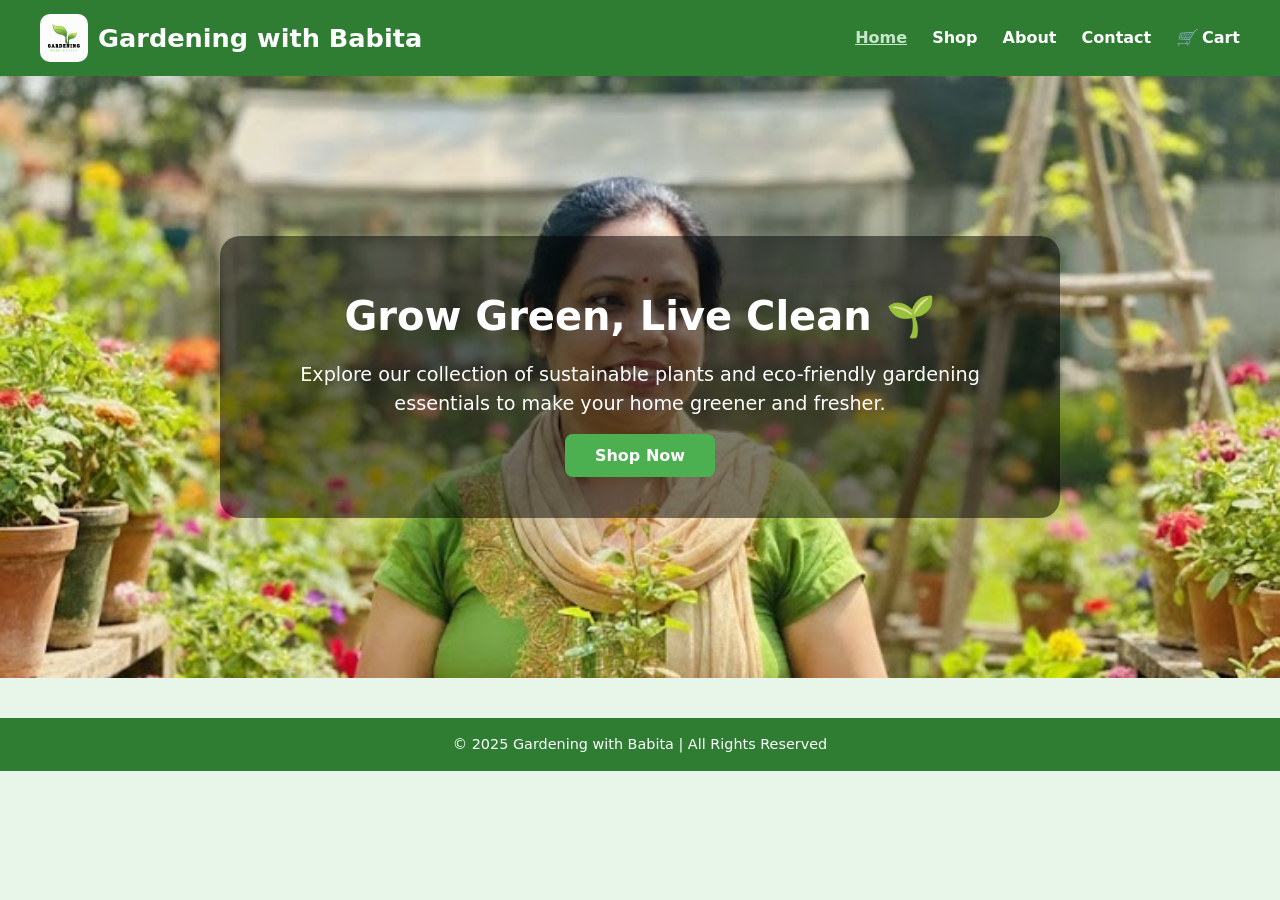
<file: garden/index.html>
<!doctype html>
<html lang="en">
<head>
  <meta charset="utf-8" />
  <meta name="viewport" content="width=device-width, initial-scale=1" />
  <title>Gardening with Babita</title>
  <meta name="description" content="Homegrown plants by Babita — sustainably grown, hand-picked & delivered." />
  <link rel="stylesheet" href="style.css" />
</head>

<body>
  <!-- ===== HEADER ===== -->
  <header>
    <div class="brand">
      <img src="image/Gemini_Generated_Image_5pinpu5pinpu5pin.png" alt="Gardening with Babita Logo" class="logo">
      <h1>Gardening with Babita</h1>
    </div>
    <nav class="navbar">
      <a href="index.html" class="active">Home</a>
      <a href="shop.html">Shop</a>
      <a href="about.html">About</a>
      <a href="contact.html">Contact</a>
      <a href="cart.html"><i>🛒</i> Cart</a>
    </nav>
  </header>

  <!-- ===== HERO SECTION ===== -->
  <section class="hero-bg">
    <div class="overlay">
      <h2>Grow Green, Live Clean 🌱</h2>
      <p>Explore our collection of sustainable plants and eco-friendly gardening essentials to make your home greener and fresher.</p>
      <a href="shop.html" class="btn">Shop Now</a>
    </div>
  </section>

  <!-- ===== FOOTER ===== -->
  <footer>
    <p>© 2025 Gardening with Babita | All Rights Reserved</p>
  </footer>
</body>
</html>
</file>
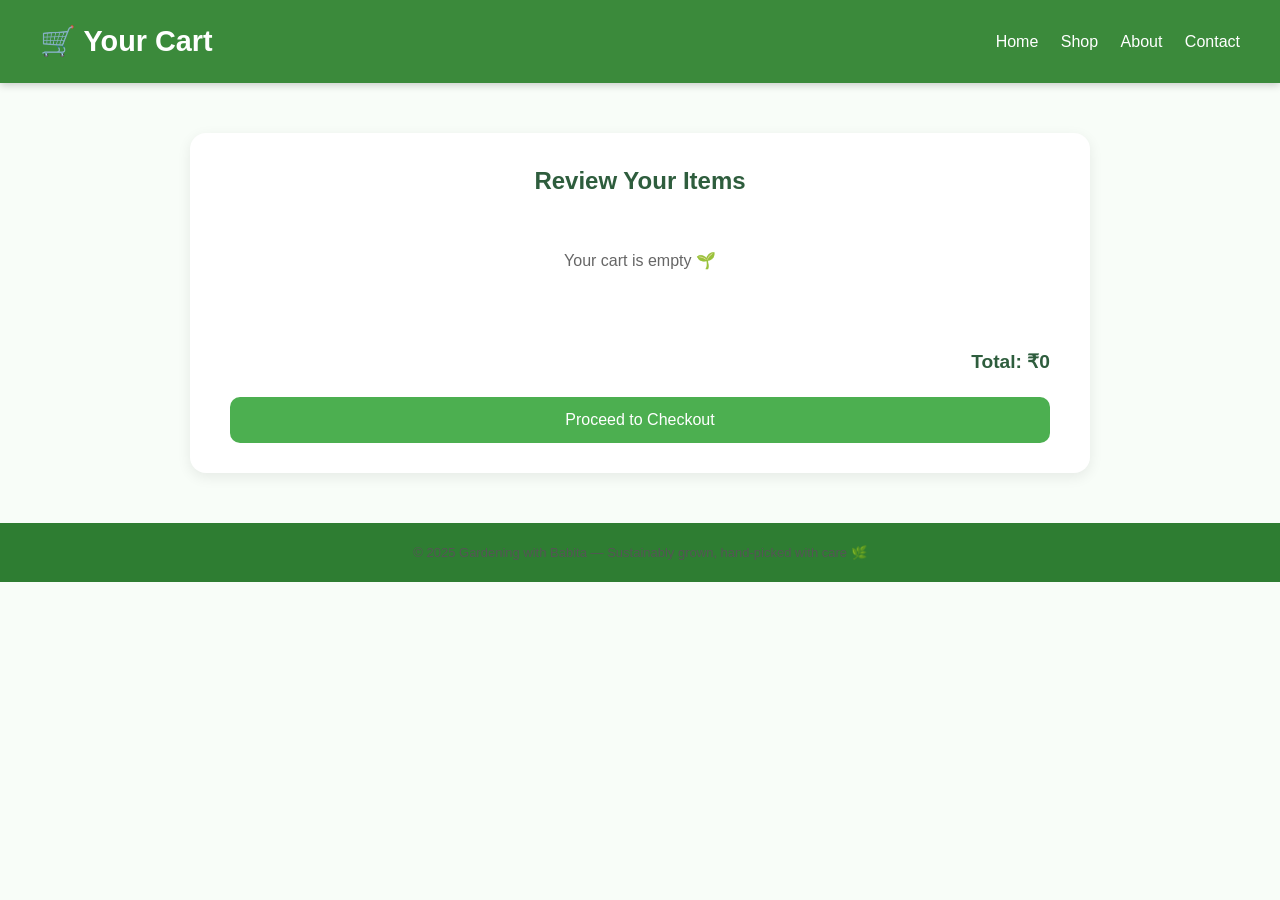
<file: garden/cart.html>
<!DOCTYPE html>
<html lang="en">
<head>
  <meta charset="UTF-8" />
  <meta name="viewport" content="width=device-width, initial-scale=1.0" />
  <title>Your Cart - Gardening with Babita</title>
  <link rel="stylesheet" href="style.css" />
  <style>
    body {
      background: #f8fdf8;
      font-family: 'Segoe UI', Roboto, sans-serif;
      color: #222;
      margin: 0;
    }

    header {
      background: #3b8a3b;
      color: white;
      padding: 20px 40px;
      display: flex;
      justify-content: space-between;
      align-items: center;
    }

    header h1 {
      font-size: 1.8rem;
      margin: 0;
    }

    nav a {
      color: white;
      margin-left: 18px;
      text-decoration: none;
      font-weight: 500;
    }

    nav a.active {
      text-decoration: underline;
    }

    .cart-container {
      max-width: 900px;
      margin: 50px auto;
      background: white;
      border-radius: 16px;
      box-shadow: 0 4px 14px rgba(0, 0, 0, 0.08);
      padding: 30px 40px;
    }

    h2 {
      margin-top: 0;
      color: #2e5d3d;
      text-align: center;
    }

    table {
      width: 100%;
      border-collapse: collapse;
      margin-top: 20px;
    }

    th, td {
      text-align: left;
      padding: 12px 10px;
      border-bottom: 1px solid #eee;
    }

    th {
      background-color: #f3faf3;
    }

    td img {
      width: 60px;
      height: 60px;
      object-fit: cover;
      border-radius: 8px;
    }

    .cart-total {
      text-align: right;
      margin-top: 25px;
      font-size: 1.2rem;
      font-weight: 600;
      color: #2e5d3d;
    }

    .checkout-btn {
      display: block;
      width: 100%;
      background: #4caf50;
      color: white;
      padding: 14px;
      border: none;
      border-radius: 10px;
      font-size: 1rem;
      margin-top: 20px;
      cursor: pointer;
      transition: background 0.3s ease;
    }

    .checkout-btn:hover {
      background: #2e7d32;
    }

    .empty {
      text-align: center;
      padding: 50px 0;
      color: #666;
    }

    footer {
      text-align: center;
      font-size: 13px;
      padding: 20px;
      color: #555;
    }

    @media (max-width: 600px) {
      .cart-container {
        padding: 20px;
      }
      td img {
        width: 50px;
        height: 50px;
      }
    }
  </style>
</head>
<body>

  <header>
    <h1>🛒 Your Cart</h1>
    <nav>
      <a href="index.html">Home</a>
      <a href="shop.html">Shop</a>
      <a href="about.html">About</a>
      <a href="contact.html">Contact</a>
    </nav>
  </header>

  <section class="cart-container">
    <h2>Review Your Items</h2>
    <div id="cartItems"></div>
    <div class="cart-total" id="cartTotal">Total: ₹0</div>
    <button class="checkout-btn" onclick="checkout()">Proceed to Checkout</button>
  </section>

  <footer>
    © 2025 Gardening with Babita — Sustainably grown, hand-picked with care 🌿
  </footer>

  <script>
    // Load cart from localStorage
    const cart = JSON.parse(localStorage.getItem("cart")) || [];

    const cartItems = document.getElementById("cartItems");
    const cartTotal = document.getElementById("cartTotal");

    function renderCart() {
      if (cart.length === 0) {
        cartItems.innerHTML = `<p class="empty">Your cart is empty 🌱</p>`;
        cartTotal.textContent = "Total: ₹0";
        return;
      }

      let rows = `
        <table>
          <tr><th>Item</th><th>Price</th><th>Remove</th></tr>
      `;
      let total = 0;

      cart.forEach((item, index) => {
        total += item.price;
        rows += `
          <tr>
            <td>
              <img src="${item.image}" alt="${item.name}">
              ${item.name}
            </td>
            <td>₹${item.price}</td>
            <td><button onclick="removeItem(${index})" style="background:#ff5252;color:white;border:none;padding:6px 10px;border-radius:6px;cursor:pointer;">✕</button></td>
          </tr>
        `;
      });

      rows += "</table>";
      cartItems.innerHTML = rows;
      cartTotal.textContent = `Total: ₹${total}`;
    }

    function removeItem(index) {
      cart.splice(index, 1);
      localStorage.setItem("cart", JSON.stringify(cart));
      renderCart();
    }

    function checkout() {
      if (cart.length === 0) {
        alert("Your cart is empty!");
        return;
      }

      const total = cart.reduce((sum, i) => sum + i.price, 0);
      alert(`Thank you for your purchase!\nTotal: ₹${total}\nWe’ll contact you soon for delivery 🌿`);
      localStorage.removeItem("cart");
      window.location.href = "shop.html";
    }

    renderCart();
  </script>
</body>
</html>
</file>
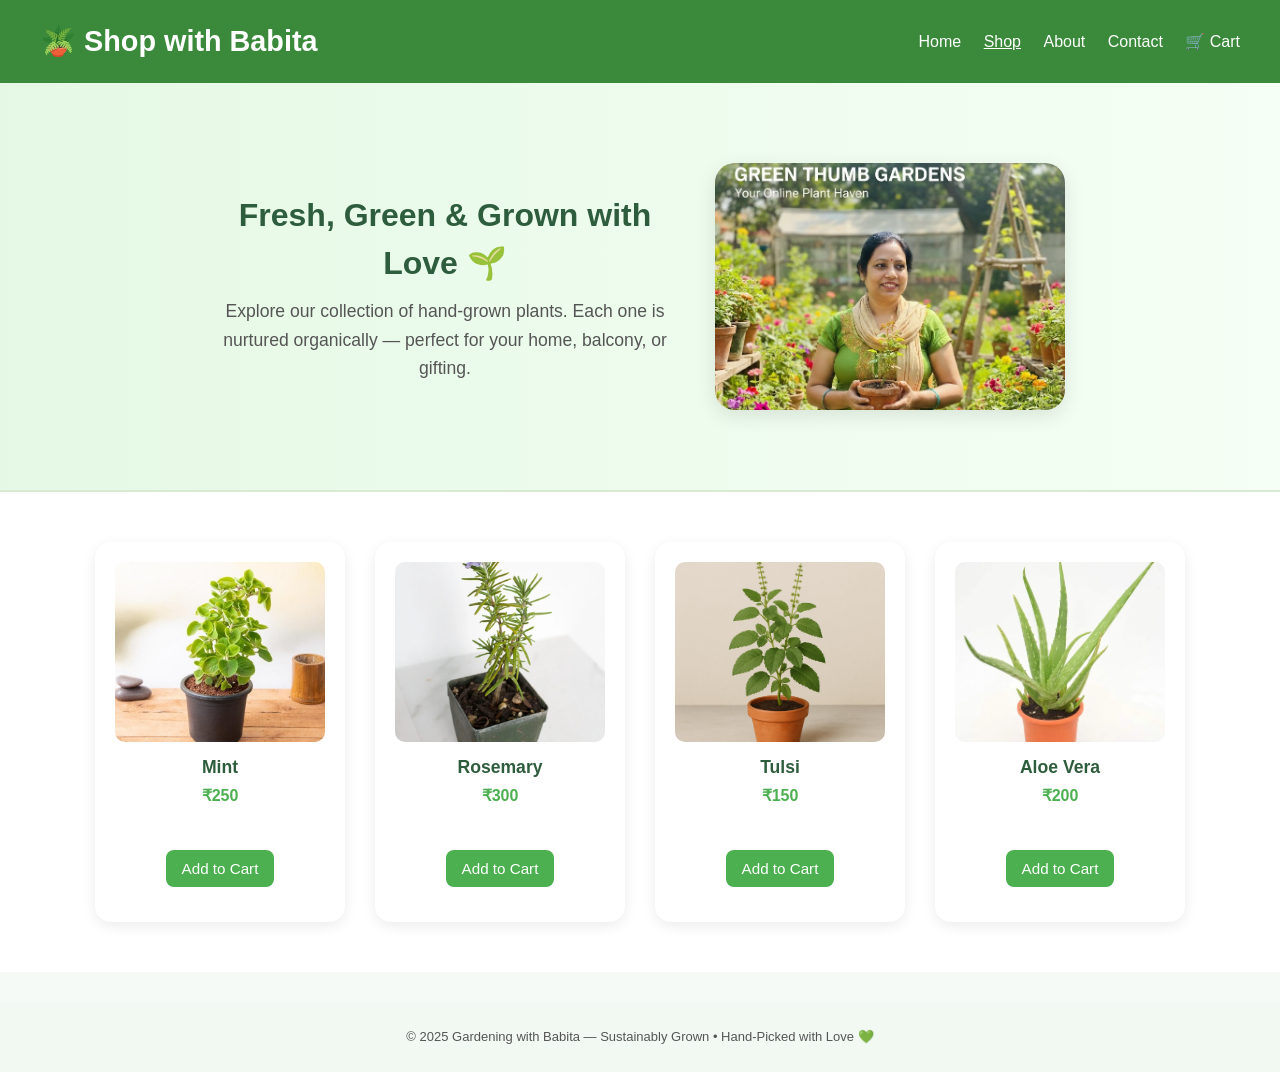
<file: garden/shop.html>
<!DOCTYPE html>
<html lang="en">
<head>
  <meta charset="UTF-8" />
  <meta name="viewport" content="width=device-width, initial-scale=1.0" />
  <title>Shop - Gardening with Babita</title>
  <link rel="stylesheet" href="style.css" />
  <style>
    body {
      margin: 0;
      font-family: 'Segoe UI', Roboto, sans-serif;
      background-color: #f6faf7;
      color: #222;
    }

    header {
      background: #3b8a3b;
      color: white;
      padding: 20px 40px;
      display: flex;
      justify-content: space-between;
      align-items: center;
    }

    header h1 {
      font-size: 1.8rem;
      margin: 0;
    }

    nav a {
      color: white;
      margin-left: 18px;
      text-decoration: none;
      font-weight: 500;
    }

    nav a.active {
      text-decoration: underline;
    }

    /* ===== Hero Section ===== */
    .hero {
      display: flex;
      align-items: center;
      justify-content: center;
      background: linear-gradient(to right, #e5f8e5, #f5fff5);
      padding: 60px 20px;
      flex-wrap: wrap;
      text-align: center;
    }

    .hero img {
      width: 350px;
      height: auto;
      border-radius: 20px;
      box-shadow: 0 6px 20px rgba(0,0,0,0.1);
      margin: 20px;
    }

    .hero-text {
      max-width: 500px;
      padding: 20px;
    }

    .hero-text h2 {
      color: #2e5d3d;
      font-size: 2rem;
      margin-bottom: 10px;
    }

    .hero-text p {
      color: #555;
      font-size: 1.1rem;
      line-height: 1.6;
    }

    /* ===== Shop Section ===== */
    .shop {
      display: flex;
      flex-wrap: wrap;
      justify-content: center;
      gap: 30px;
      padding: 50px 20px;
      background: #fff;
      border-top: 2px solid #d9ead3;
    }

    .product {
      background: white;
      border-radius: 16px;
      width: 250px;
      height: 380px;
      box-shadow: 0 4px 14px rgba(0,0,0,0.08);
      display: flex;
      flex-direction: column;
      align-items: center;
      text-align: center;
      transition: transform 0.2s ease, box-shadow 0.3s ease;
      overflow: hidden;
    }

    .product:hover {
      transform: translateY(-6px);
      box-shadow: 0 6px 18px rgba(0,0,0,0.15);
    }

    .product img {
      width: 100%;
      height: 180px;
      object-fit: cover;
    }

    .product h3 {
      margin: 12px 0 4px;
      font-size: 1.1rem;
      color: #2e5d3d;
    }

    .product p {
      color: #4caf50;
      font-weight: 600;
      font-size: 1rem;
    }

    .product button {
      background: #4caf50;
      color: white;
      border: none;
      padding: 10px 16px;
      border-radius: 8px;
      margin-top: auto;
      margin-bottom: 15px;
      cursor: pointer;
      font-size: 0.95rem;
      transition: background 0.3s ease;
    }

    .product button:hover {
      background: #2e7d32;
    }

    footer {
      text-align: center;
      font-size: 13px;
      padding: 25px;
      color: #555;
      background: #f2f9f3;
      margin-top: 30px;
    }

    @media (max-width: 700px) {
      .hero {
        flex-direction: column;
      }
      .hero img {
        width: 90%;
      }
      .product {
        width: 90%;
        height: auto;
      }
    }
  </style>
</head>
<body>

  <header>
    <h1>🪴 Shop with Babita</h1>
    <nav>
      <a href="index.html">Home</a>
      <a href="shop.html" class="active">Shop</a>
      <a href="about.html">About</a>
      <a href="contact.html">Contact</a>
      <a href="cart.html">🛒 Cart</a>
    </nav>
  </header>

  <!-- ===== Hero Section ===== -->
  <section class="hero">
    <div class="hero-text">
      <h2>Fresh, Green & Grown with Love 🌱</h2>
      <p>Explore our collection of hand-grown plants. Each one is nurtured organically — perfect for your home, balcony, or gifting.</p>
    </div>
    <img src="image/garden hero.jpg" alt="Hero image of garden plants">
  </section>

  <!-- ===== Shop Section ===== -->
  <section class="shop">

    <div class="product" data-name="Mint" data-price="250">
      <img src="image/mint.jpg" alt="Mint Plant">
      <h3>Mint</h3>
      <p>₹250</p>
      <button onclick="addToCart('Mint', 250)">Add to Cart</button>
    </div>

    <div class="product" data-name="Rosemary" data-price="300">
      <img src="image/rosemary.webp" alt="Rosemary Plant">
      <h3>Rosemary</h3>
      <p>₹300</p>
      <button onclick="addToCart('Rosemary', 300)">Add to Cart</button>
    </div>

    <div class="product" data-name="Tulsi" data-price="150">
      <img src="image/tulsi.png" alt="Tulsi Plant">
      <h3>Tulsi</h3>
      <p>₹150</p>
      <button onclick="addToCart('Tulsi', 150)">Add to Cart</button>
    </div>

    <div class="product" data-name="Aloe Vera" data-price="200">
      <img src="aelovera.webp" alt="Aloe Vera Plant">
      <h3>Aloe Vera</h3>
      <p>₹200</p>
      <button onclick="addToCart('Aloe Vera', 200)">Add to Cart</button>
    </div>

  </section>

  <footer>
    © 2025 Gardening with Babita — Sustainably Grown • Hand-Picked with Love 💚
  </footer>

  <script>
    function addToCart(name, price) {
      const product = document.querySelector(`.product[data-name="${name}"] img`);
      const image = product ? product.src : "image/placeholder.png";

      const cart = JSON.parse(localStorage.getItem("cart")) || [];
      cart.push({ name, price, image });
      localStorage.setItem("cart", JSON.stringify(cart));

      alert(`${name} added to cart!`);
    }
  </script>
</body>
</html>
</file>
<file: garden/style.css>
/* === ROOT & GLOBAL STYLES === */
:root {
  --accent: #2e7d32;
  --light-accent: #4caf50;
  --bg-light: #e8f5e9;
  --text-dark: #222;
  --text-light: #fff;
  font-family: 'Segoe UI', Roboto, system-ui, -apple-system;
}

* {
  box-sizing: border-box;
  margin: 0;
  padding: 0;
}

body {
  background: var(--bg-light);
  color: var(--text-dark);
  line-height: 1.5;
}

/* === HEADER === */
header {
  background: var(--accent);
  color: white;
  display: flex;
  justify-content: space-between;
  align-items: center;
  padding: 14px 40px;
  box-shadow: 0 2px 8px rgba(0, 0, 0, 0.2);
}

header .brand {
  display: flex;
  align-items: center;
  gap: 10px;
}

header .logo {
  width: 48px;
  height: 48px;
  border-radius: 10px;
  object-fit: cover;
}

header h1 {
  font-size: 1.6rem;
  font-weight: 700;
}

/* === NAVIGATION === */
.navbar a {
  color: white;
  text-decoration: none;
  font-weight: 600;
  margin-left: 20px;
  transition: 0.3s;
}

.navbar a:hover,
.navbar a.active {
  text-decoration: underline;
  color: #c8e6c9;
}

/* === HERO SECTION (Full Width Background) === */
.hero-bg {
  background: url("image/garden hero.jpg") center/cover no-repeat;
  color: var(--text-light);
  text-align: center;
  padding: 160px 20px;
  position: relative;
}

.overlay {
  background: rgba(0, 0, 0, 0.5);
  display: inline-block;
  padding: 50px 70px;
  border-radius: 20px;
}

.overlay h2 {
  font-size: 2.5rem;
  margin-bottom: 15px;
}

.overlay p {
  font-size: 1.2rem;
  margin-bottom: 25px;
  max-width: 700px;
}

/* === BUTTON === */
.btn {
  background: var(--light-accent);
  color: white;
  padding: 12px 30px;
  border-radius: 8px;
  text-decoration: none;
  font-weight: 600;
  transition: background 0.3s;
}

.btn:hover {
  background: #256628;
}

/* === FOOTER === */
footer {
  background: var(--accent);
  color: white;
  text-align: center;
  padding: 16px;
  font-size: 0.9rem;
  margin-top: 40px;
}

/* === RESPONSIVE === */
@media (max-width: 768px) {
  header {
    flex-direction: column;
    text-align: center;
  }

  .navbar a {
    display: inline-block;
    margin: 8px;
  }

  .overlay {
    padding: 30px 25px;
  }

  .overlay h2 {
    font-size: 2rem;
  }

  .overlay p {
    font-size: 1rem;
  }
}
/* === SHOP PAGE FIXED SIZE === */
.shop {
  display: flex;
  flex-wrap: wrap;
  justify-content: center;
  gap: 30px;
  padding: 40px;
}

.product {
  background: #fff;
  border-radius: 14px;
  box-shadow: 0 4px 12px rgba(0,0,0,0.1);
  padding: 20px;
  text-align: center;
  width: 250px;              /* fixed width */
  height: 370px;             /* fixed height */
  display: flex;
  flex-direction: column;
  justify-content: space-between;
  transition: transform 0.2s ease, box-shadow 0.2s ease;
}

.product:hover {
  transform: translateY(-6px);
  box-shadow: 0 6px 16px rgba(0,0,0,0.15);
}

.product img {
  width: 100%;
  height: 180px;             /* fixed image height */
  object-fit: cover;         /* crop nicely */
  border-radius: 10px;
}

.product h3 {
  margin: 10px 0 5px;
  font-size: 1.1rem;
}

.product p {
  font-weight: bold;
  color: #2e7d32;
}

.product button {
  background: #4caf50;
  color: white;
  border: none;
  padding: 10px 16px;
  border-radius: 8px;
  cursor: pointer;
  transition: background 0.3s;
}

.product button:hover {
  background: #2e7d32;
}
/* Contact Hero Section */
.hero-contact {
  position: relative;
  height: 320px;
  overflow: hidden;
}

.hero-contact img {
  width: 100%;
  height: 100%;
  object-fit: cover;
  filter: brightness(70%);
}

.hero-contact .hero-overlay {
  position: absolute;
  top: 50%;
  left: 50%;
  transform: translate(-50%, -50%);
  color: #fff;
  text-align: center;
  background: rgba(0, 0, 0, 0.3);
  padding: 20px 30px;
  border-radius: 12px;
}

/* Contact Section Layout */
.contact-section {
  display: flex;
  flex-wrap: wrap;
  gap: 30px;
  justify-content: center;
  padding: 60px 10%;
  background: #f7fdf7;
}

/* Contact Form */
.contact-card {
  flex: 1 1 350px;
  background: #fff;
  border-radius: 20px;
  box-shadow: 0 4px 20px rgba(0,0,0,0.1);
  padding: 30px;
  transition: 0.3s ease;
}

.contact-card:hover {
  transform: translateY(-5px);
}

.contact-card h2 {
  color: #2e7d32;
  margin-bottom: 20px;
  text-align: center;
}

.contact-form label {
  display: block;
  margin: 10px 0 5px;
  color: #333;
  font-weight: 500;
}

.contact-form input,
.contact-form textarea {
  width: 100%;
  padding: 12px;
  border: 1px solid #ccc;
  border-radius: 10px;
  outline: none;
  font-size: 15px;
  transition: 0.2s;
}

.contact-form input:focus,
.contact-form textarea:focus {
  border-color: #2e7d32;
  box-shadow: 0 0 5px rgba(46,125,50,0.3);
}

.contact-form button {
  margin-top: 15px;
  width: 100%;
  padding: 12px;
  background: #2e7d32;
  color: #fff;
  border: none;
  border-radius: 10px;
  font-size: 16px;
  cursor: pointer;
  transition: 0.3s;
}

.contact-form button:hover {
  background: #256628;
}

/* Contact Info */
.contact-info {
  flex: 1 1 300px;
  background: #e8f5e9;
  border-radius: 20px;
  padding: 30px;
  box-shadow: 0 4px 15px rgba(0,0,0,0.1);
}

.contact-info h3 {
  color: #2e7d32;
  margin-top: 0;
}

.contact-info p {
  margin: 10px 0;
  color: #333;
}
/* About Hero Section */
.hero-about {
  position: relative;
  height: 340px;
  overflow: hidden;
}

.hero-about img {
  width: 100%;
  height: 100%;
  object-fit: cover;
  filter: brightness(70%);
}

.hero-about .hero-overlay {
  position: absolute;
  top: 50%;
  left: 50%;
  transform: translate(-50%, -50%);
  text-align: center;
  color: #fff;
  background: rgba(0, 0, 0, 0.3);
  padding: 20px 30px;
  border-radius: 15px;
}

/* About Section */
.about-section {
  display: flex;
  flex-wrap: wrap;
  align-items: center;
  justify-content: center;
  gap: 40px;
  padding: 60px 10%;
  background: #f9fff9;
}

.about-content {
  flex: 1 1 400px;
  color: #333;
}

.about-content h2 {
  color: #2e7d32;
  margin-bottom: 20px;
}

.about-content p {
  margin-bottom: 15px;
  line-height: 1.6;
}

.about-image {
  flex: 1 1 350px;
}

.about-image img {
  width: 100%;
  border-radius: 20px;
  box-shadow: 0 6px 20px rgba(0,0,0,0.15);
}

/* Mission Section */
.mission {
  text-align: center;
  padding: 60px 10%;
  background: #e8f5e9;
}

.mission h2 {
  color: #2e7d32;
  margin-bottom: 40px;
}

.mission-grid {
  display: flex;
  flex-wrap: wrap;
  gap: 30px;
  justify-content: center;
}

.mission-card {
  background: #fff;
  border-radius: 20px;
  padding: 25px;
  width: 280px;
  text-align: center;
  box-shadow: 0 4px 15px rgba(0,0,0,0.1);
  transition: 0.3s ease;
}

.mission-card:hover {
  transform: translateY(-8px);
}

.mission-card img {
  width: 70px;
  height: 70px;
  object-fit: contain;
  margin-bottom: 15px;
}

.mission-card h3 {
  color: #2e7d32;
  margin-bottom: 10px;
}

.mission-card p {
  color: #444;
  font-size: 15px;
}
</file>
